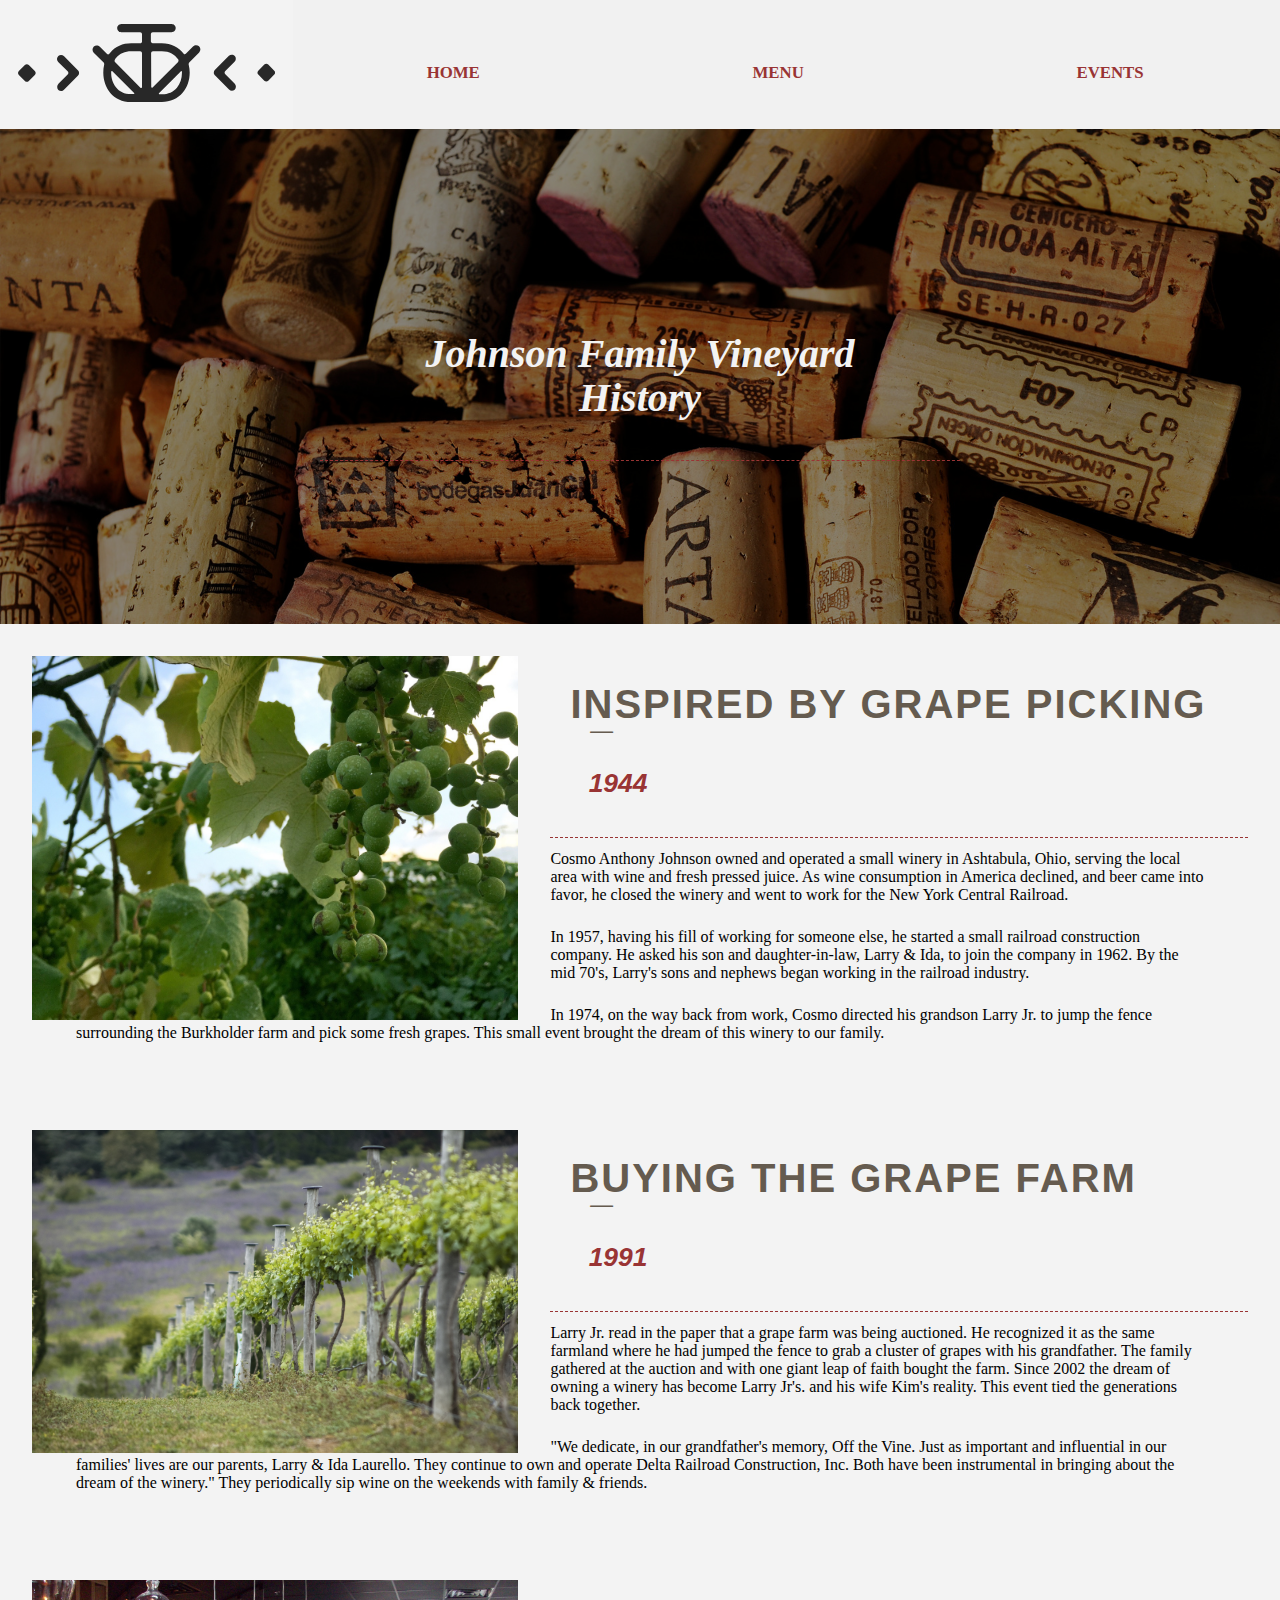
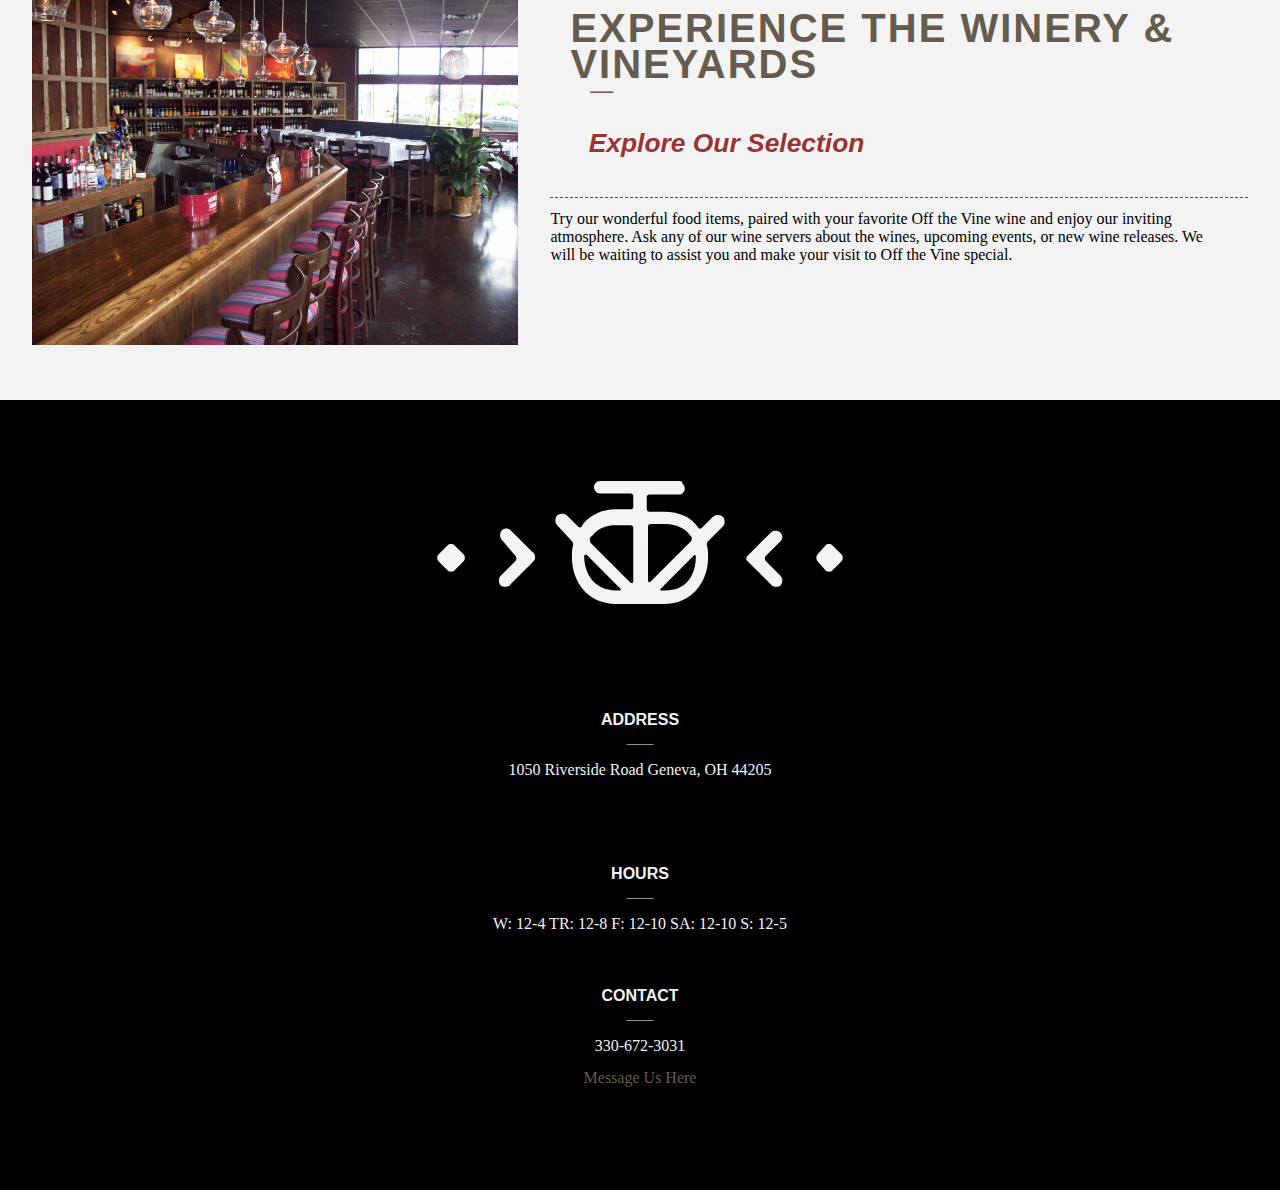
<file: about.html>
<!DOCTYPE html>
<html lang="en-us">
  <head>
    <meta charset="utf-8">
    <meta http-equiv="X-UA-Compatible" content="IE=edge">
    <meta name="viewport" content="width=device-width, initial-scale=1">
    <title>Off The Vine Wireframe</title>
    <meta name="description" content="Page Description Goes Here">
  </head>
<body>
  <header>
    <a class="monogram" href="index.html"><img  src="off-the-vine-monogram.svg" alt="LOGO"/></a>
    <a href="#menu" class="menu-link hamburger">&#9776;</a>
  <nav class="menu" id="menu" role="navigation">
    <ul>
      <a href="index.html"><li>HOME</li></a>
      <a href="menu.html"><li>MENU</li></a>
      <a href="events.html"><li>EVENTS</li></a>
    </ul>
  </nav>
 </header>
  <section class="corks-about-page">
      <div class="bottles__container">
          <div class="bottles__text">
            <h2 class="blockquote-about">Johnson Family Vineyard History</h2>
          </div>
      </div>
  </section>
  <section class="about-transition">
    <main>
      <div class="box">
        <img class="narrow-img" src="fixedw_large_4x.jpg"alt="wine corks"/>
          <h1>Inspired By Grape Picking</h1>
            <div class="line">_</div>
          <h2>1944</h2>
          <section class="content">
            <p>Cosmo Anthony Johnson owned and operated a small winery in Ashtabula, Ohio, serving the local area with wine and fresh pressed juice. As wine consumption in America declined, and beer came into favor, he closed the winery and went to work for the New York Central Railroad.
            </p>
            <p>In 1957, having his fill of working for someone else, he started a small railroad construction company. He asked his son and daughter-in-law, Larry & Ida, to join the company in 1962. By the mid 70's, Larry's sons and nephews began working in the railroad industry.
            </p>
            <p>In 1974, on the way back from work, Cosmo directed his grandson Larry Jr. to jump the fence surrounding the Burkholder farm and pick some fresh grapes. This small event brought the dream of this winery to our family.
            </p>
          </section>
      </div>
      <div class="box">
        <img class="narrow-img" src="vine-poles.jpg"alt="wine corks"/>
          <h1>Buying The Grape Farm</h1>
            <div class="line">_</div>
          <h2>1991</h2>
          <section class="content">
            <p>Larry Jr. read in the paper that a grape farm was being auctioned. He recognized it as the same farmland where he had jumped the fence to grab a cluster of grapes with his grandfather. The family gathered at the auction and with one giant leap of faith bought the farm. Since 2002 the dream of owning a winery has become Larry Jr's. and his wife Kim's reality. This event tied the generations back together.
            </p>
            <p>"We dedicate, in our grandfather's memory, Off the Vine. Just as important and influential in our families' lives are our parents, Larry & Ida Laurello. They continue to own and operate Delta Railroad Construction, Inc. Both have been instrumental in bringing about the dream of the winery." They periodically sip wine on the weekends with family & friends.
            </p>
          </section>
      </div>
      <div class="box">
        <img class="narrow-img" src="images_RE03002018_sub2.jpg"alt="wine corks"/>
          <h1>Experience the Winery & Vineyards</h1>
            <div class="line">_</div>
            <a href="menu.html">
          <h2>Explore Our Selection</h2>
            </a>
          <section class="content">
            <p>Try our wonderful food items, paired with your favorite Off the Vine wine and enjoy our inviting atmosphere. Ask any of our wine servers about the wines, upcoming events, or new wine releases. We will be waiting to assist you and make your visit to Off the Vine special.
            </p>
          </section>
      </div>
    </main>
  </section>
  </main>
  <footer>
    <a href="index.html"><img class="footer-monogram" src="footer-monogram.svg" alt="LOGO"/></a>
    <dl>
      <dt class="footer-h1">Address</dt>
        <div class="footer-line">___</div>
        <dd>1050 Riverside Road Geneva, OH 44205</dd>
      <section class="navigation">
      <div class="box">
        <dt class="footer-h1">Hours</dt>
          <div class="footer-line">___</div>
        <dd>
          W: 12-4
          TR: 12-8
          F: 12-10
          SA: 12-10
          S: 12-5
        </dd>
      <dt class="footer-h1">Contact</dt>
        <div class="footer-line">___</div>
        <dd>330-672-3031</dd>
        <dd><a href class= "email" ="info@onthevinevinyards.com">Message Us Here</a></dd>
   </dl>
 </footer>
  <link href="style.css" rel="stylesheet" type="text/css" media="screen" /> <!-- Add your stylesheet here, before the closing HTML tag -->
  <script src="https://ajax.googleapis.com/ajax/libs/jquery/2.2.2/jquery.min.js"></script>
  <script src="menu.js"></script>
  </body>
</html>
</file>
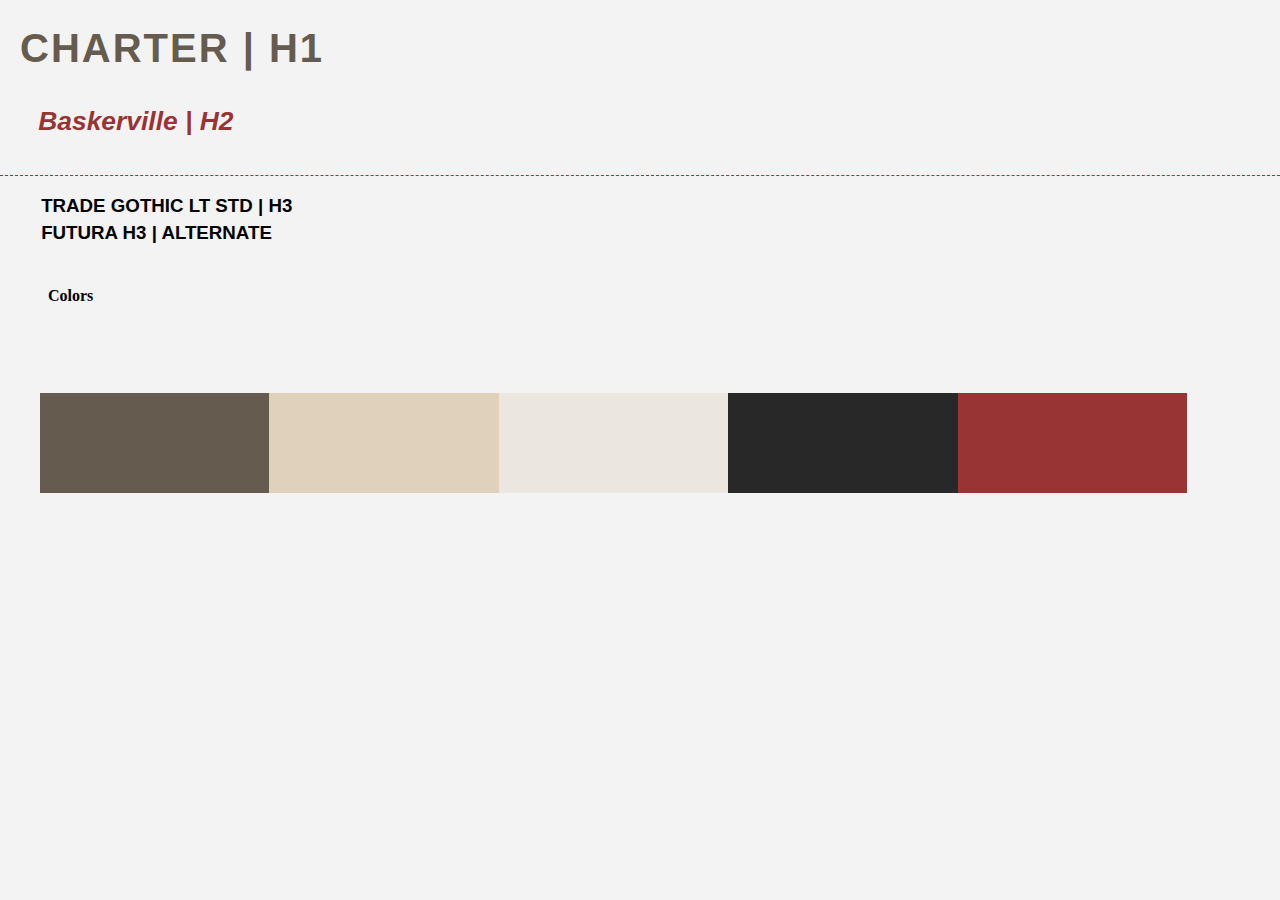
<file: prototype.html>
<!DOCTYPE html>
<html lang="en-us">
  <head>
    <title>Off the Vine Style Tile</title>
  </head>
  <body>
    <link rel="stylesheet" href="style.css">
    <h1>Charter | H1</h1>
    <h2>Baskerville | H2</h2>
    <h3>Trade Gothic LT Std | H3</h3>
    <h3>Futura H3 | Alternate</h3>
      <p class=prototype >Colors<p>
        <div class ='colors'>
          <ul>
            <li class="primary"></li>
            <li class="secondary"></li>
            <li class="tirciary"></li>
            <li class="headerfooter"></li>
            <li class="compliment"></li>
        </div>
  </body>
</html>
</file>
<file: style.css>
body {
  font-family: 'Trade Gothic LT Std', Arial, sans-serif;
  background-color: #f3f3f3;
  margin: 0 auto;
}

figure {
  margin: 0;
}

.monogram {
  max-width: 25%;
  display: inline-block;
  padding-left: 1em;
  padding: .7em;
  padding-top: 24px;
  padding-bottom: 20px;
}

.monogram img {
  width: 100%;
}

.logo {
  max-width: 35%;
  align-content: center;
  padding: 5em;
}

img {
  max-width: 100%;
  align: center;
}

h1{
  font-family: 'Charter', cursive, serif;
  font-family: 'Charter', sans-serif;
  font-weight: bold;
  letter-spacing: .05em;
  text-transform: uppercase;
  font-size: 2.5em;
  color: #E0D1BA;
  color: #655B4F;
  padding: .25em;
  padding-left: .5em;
  margin: .5em;
  line-height: .9em;
}

h2{
  margin: 0 auto;
  font-family: 'Charter', sans-serif;
  font-size: 1.75em;
  font-style: italic;
  max-width: 100%;
  padding-left: 1.5em;
  color: black;
  font-family: 'Charter', 'Baskerville', sans-serif;
  font-size: 1.65em;
  font-weight: bold;
  max-width: 100%;
  color: #993434;
  margin: 0 auto;
  padding: 1.45em;
  padding-top: .4em;
  border-bottom: .5px;
  border-bottom-color: #993434;
  border-bottom-style: dashed;

}

h3 {
  margin-top: px;
  padding-bottom: 1em;
  padding-left: 2.2em;
  font-family: 'Trade Gothic LT Std', 'Futura', sans-serif;
  font-weight: bold;
  text-transform: uppercase;
  margin-bottom: -32px;
}

p {
  font-family: 'Futura', 'Trade Gothic LT Std';
  margin: auto;
  padding-left: 2.25em;
  padding-bottom: 1em;
  padding-right: 2.25em;
}

.prototype {
  font-family: 'Futura';
  padding: 3em;
  padding-left: 2.5em;
  padding-right: 2.5em;
  font-weight: bold;
}

.primary {
  width: 100px;
  height: 100px;
  Background-color: #655B4F;
  display: flex;
  margin-top: .5em;
}

.secondary {
  width: 100px;
  height: 100px;
  Background-color: #E0D1BA;
  margin-top: .5em;
}

.tirciary {
  width: 100px;
  height: 100px;
  Background-color: #ebe6e0;
  margin-top: .5em;
}

.headerfooter {
  width: 100px;
  height: 100px;
  Background-color: #282828;
  margin-top: .5em;
}

.compliment {
  width: 100px;
  height: 100px;
  Background-color: #993434;
  margin-top: .5em;
}

.colors li {
  float: left;
  margin: 0 auto;
  width: 18.5%;
}

.content{
  clear: left;
  padding-top: 1em;
}

.rule {
  align: center;
  padding-top: 1em;
}



.blockquote {
  margin: 0 auto;
  padding-top: 1em;
  padding-left: 1em;
  padding-right: 1em;
  font-family: 'Charter', serif;
  font-size: 2.5em;
  text-align: center;
  color: #655B4F;
  font-style: italic;
  line-height: 1.1em;
  padding-bottom: 1em;
}

.blockquote-about {
  margin: 0 auto;
  padding-top: 1em;
  padding-left: 1em;
  padding-right: 1em;
  font-family: 'Charter', serif;
  font-size: 2.5em;
  text-align: center;
  color: #f3f3f3;
  font-style: italic;
  line-height: 1.1em;
  padding-bottom: 1em;
}

.corks-about-page {
    height: 55vh;
    background-image: url(wine-stoppers-pc-and-mac-1073571.jpg);
    background-color: rgba(0,0,0,.45)
    background-repeat: no-repeat;
    background-size: cover;
    position: relative;
}

.corks-about-page:after {
    position: absolute;
    height: 100%;
    width: 100%;
    background-color: rgba(0,0,0,.45);
    top: 0;
    left: 0;
    display: block;
    content: "";
}

.narrow-img{
  width: 85%;
  display: block;
  margin: 2em;
}

.line{
  font-size: 2.5em;
  color: #655B4F;
  margin-top: -60px;
  padding-left: 1em;
  margin-bottom: .75em;
  font-weight: bold;
}

@media screen and (min-width: 700px) {

  .narrow-img{
    max-width: 40%;
    float: left;
    margin-bottom: 0;
  }

  h1, h2{
    display: flex;
    padding-top: 30px;
  }

  .line{
    display: flex;
  }
}

/******** @media screen ENDS********/

@media screen and (min-width: 1200px) {

  .box{
    padding: 2em;
}

  .narrow-img{
    width: 45%;
    float: left;
    margin: 0;
    padding-right: 2em;
  }

  h1 {
    margin: 0;
  }

  h2 {
    margin: 0;
  }

  .line {
    padding-top: 20px;
    margin-bottom: 1px;
  }

  .content {
    clear: none;
    padding-top: .25em;
    margin: 0;
  }

  p{
    margin: .5em;
  }
}

/******** @media screen ENDS ********/

a {
  color:#282828;
}

a:link{
  text-decoration: none;
}

a:hover{
  color: #E0D1BA;
  text-decoration: none;
}

table{
  padding-left: 2em;
  padding-right: 2em;
  color: #655B4F;
}

td{
  padding-bottom: 1em;
  padding-right: 10px;
  font-family: 'Trade Gothic LT Std';
}

dt{
  padding: .25em;
  padding-bottom: 1em;
  font-family: 'Trade Gothic LT Std', 'Futura', sans-serif;
  font-weight: bold;
  text-transform: uppercase;
  padding-top: 2.5em;
}

dl{
  margin: 0 auto;
  padding-bottom: 2em;
}

dd{
  margin: 0 auto;
  font-family: 'Charter';
}

/* Appetizers Names BEGINS */

span{
  font-family: 'Baskerville', cursive-serif;
  font-weight: bold;
  font-style: italic;
  font-size: 1.2em;
}

/* Appetizers Names ENDS */

li {
  /padding: .3em;
  font-family: 'Baskerville', serif;
  font-size: 1.4em;
  text-align: center;
  font-weight: bold;
  text-decoration: none;
  list-style: none;
  color: #993434;
}

.email {
  text-decoration: none;
  color: #655B4F;
}

.email:hover, .email:focus {
  color: #E0D1BA;
}

.vinepoles {
  display: flex;
  max-width: 100%;
}

.links:hover, .links:focus {
      text-decoration: none;
      color: #E0D1BA;
}

.links {
      text-decoration: none;
      color: #655B4F;
}

.bottles {
    height: 55vh;
    background-image: url(wine-bottle-sizes-4.jpg);
    background-repeat: no-repeat;
    background-size: cover;
    position: relative;
}

.bottles__container {
    display: flex;
    align-items: center;
    justify-content: center;
    height: 100%;
    position: relative;
}

.bottles__text {
    max-width: 50%;
    width: 100%;
    z-index: 100;

    /*z-index: 100;
    padding: 1em;
    color: #f3f3f3;
    font-family: "Baskerville", Arial, sans-serif;
    font-size: 1em;
    text-align: center;*/
}

/* All this does is add a 50% black background on top of the image */
.bottles:after {
    position: absolute;
    height: 100%;
    width: 100%;
    background-color: rgba(0,0,0,.45);
    top: 0;
    left: 0;
    display: block;
    content: "";
}

@media screen and (min-width: 800px) {

  nav ul {
    display: flex;
    justify-content: space-around;
    padding: 0;
  }
}

footer {
  font-family: 'Trade Gothic LT', sans-serif;
  background-color: black;
  padding: 2em;
  color: #f3f3f3;
  text-align: center;
  line-height: 2em;
  clear: left;
  margin-top: 5em;
}

.footer-subhead{
  font-weight: bold;
  color:#f3f3f3;
}

.footer-line {
  font-weight: bold;
  margin-top: -30px;
}

.footer-monogram {
  max-width: 60%;
  margin: 0 auto;
  align: center;
}

/* HAMBURGER BEGINS */
body{
	margin:0;
	width:100%;
	height:100vh;
  	background:;
	-webkit-font-smoothing: antialiased;
	-moz-osx-font-smoothing: grayscale;
}

header{
	width:100%;
	border-bottom:0em solid #282828;
}


@media screen and (min-width:800px) {

.hamburger{
  background:none;
  position:absolute;
  top:0;
  right:0;
  line-height:45px;
  padding:5px 15px 0px 15px;
  color:#282828;
  border:0;
  font-size:1.4em;
  font-weight:bold;
  cursor:pointer;
  outline:none;
  z-index:10000000000000;
}
/*.cross{
  background:none;
  position:absolute;
  top:0px;
  right:0;
  padding:7px 15px 0px 15px;
  color:#999;
  border:0;
  font-size:3em;
  line-height:65px;
  font-weight:bold;
  cursor:pointer;
  outline:none;
  z-index:10000000000000;*/
}
.menu{z-index:1000000; font-weight:bold; font-size:0.8em; width:100%; background:#f1f1f1;  position:absolute; text-align:center; font-size:12px;}
.menu ul {margin: 0; padding: 0; list-style-type: none; list-style-image: none;}
.menu li {display: block;   padding:15px 0 15px 0;}
.menu li:hover, .menu li:focus{display: block;    background:#ffffff; padding:15px 0 15px 0; border-bottom:#dddddd 1px solid;}
.menu ul li a { text-decoration:none;  margin: 0px; color:#666;}
.menu ul li a:hover, .menu ul li a:focus {  color: #655B4F; text-decoration:none;}
.menu a{text-decoration:none; color:#655B4F;}
.menu a:hover, .menu a:focus{text-decoration:none; color:#655B4F;}

.glyphicon-home{
  color:white;
  font-size:1.5em;
  margin-top:5px;
  margin:0 auto;
}
header{display:inline-block; font-size:26px;}


/* NAVIGATION CODE BEGINS */

nav[role=navigation] {
           clear: both;
           -webkit-transition: all 0.3s ease-out;
           -moz-transition: all 0.3s ease-out;
           -ms-transition: all 0.3s ease-out;
           -o-transition: all 0.3s ease-out;
           transition: all 0.3s ease-out;
       }
       .js nav[role=navigation] {
           overflow: hidden;
           max-height: 0;
       }
       nav[role=navigation].active {
           max-height: 15em;
       }
       nav[role=navigation] ul {
           margin: 0;
           padding: 0;
           border-top: 1px solid #808080;
       }
       nav[role=navigation] li a {
           display: block;
           padding: 0.8em;
           border-bottom: 1px solid #808080;
       }

       @media screen and (min-width:800px) {

         .menu {
           position: relative;
         }

           a.menu-link {
              display: none;
           }
           .js nav[role=navigation] {
               max-height: none;
               margin-left: auto;
           }
           nav[role=navigation] ul {
               margin: 0 0 0 -0.25em;
               border: 0;
           }

           nav[role=navigation]  li {
               display: inline-block;
               margin: 0 0.25em;
           }
           nav[role=navigation] li a {
               border: 0;
           }

           header {
             display: flex;
           }
       }

/* NAVIGATION CODE ENDS */

/* Hamburger BEGINS*/

a.menu-link {
        float: right;
            display: block;
            padding: 1.5em;
            padding-top: 20px;
            padding-bottom: 20px;
        }
        nav[role=navigation] {
            clear: both;
            -webkit-transition: all 0.3s ease-out;
            -moz-transition: all 0.3s ease-out;
            -ms-transition: all 0.3s ease-out;
            -o-transition: all 0.3s ease-out;
            transition: all 0.3s ease-out;
        }
        .js nav[role=navigation] {
            overflow: hidden;
            max-height: 0;
        }
        nav[role=navigation].active {
            max-height: 15em;
        }
        nav[role=navigation] ul {
            margin: 0;
            padding: 0;
            border-top: 1px solid #808080;
        }
        nav[role=navigation] li a {
            display: block;
            padding: 0.8em;
            border-bottom: 1px solid #808080;
        }

        @media screen and (min-width:800px) {
            a.menu-link {
               display: none;
            }
            .js nav[role=navigation] {
                max-height: none;
                width: 90%;
                padding-top: 4em;
            }
            nav[role=navigation] ul {
                margin: 0 0 0 -0.25em;
                border: 0;
            }

            nav[role=navigation]  li {
                display: inline-block;
                margin: 0 0.25em;
            }
            nav[role=navigation] li a {
                border: 0;
            }
        }
/*/////////LINK///////////
    @media screen and (min-width:800px) {
           a:link {
               text-decoration: none;
               width: 100%;
}
    }*/
/* Hamburger  ENDS*/




/*
   medium gray: #ebe6e0
   off white: #f3f3f3
   light brown: #E0D1BA
   dark brown: #655B4F
   dark gray: #282828
*/



/* div, section, main, aside, header, footer {
  border: 1px solid lightgray;
  padding: .5em;
  margin-bottom: 1em;
}
</file>
